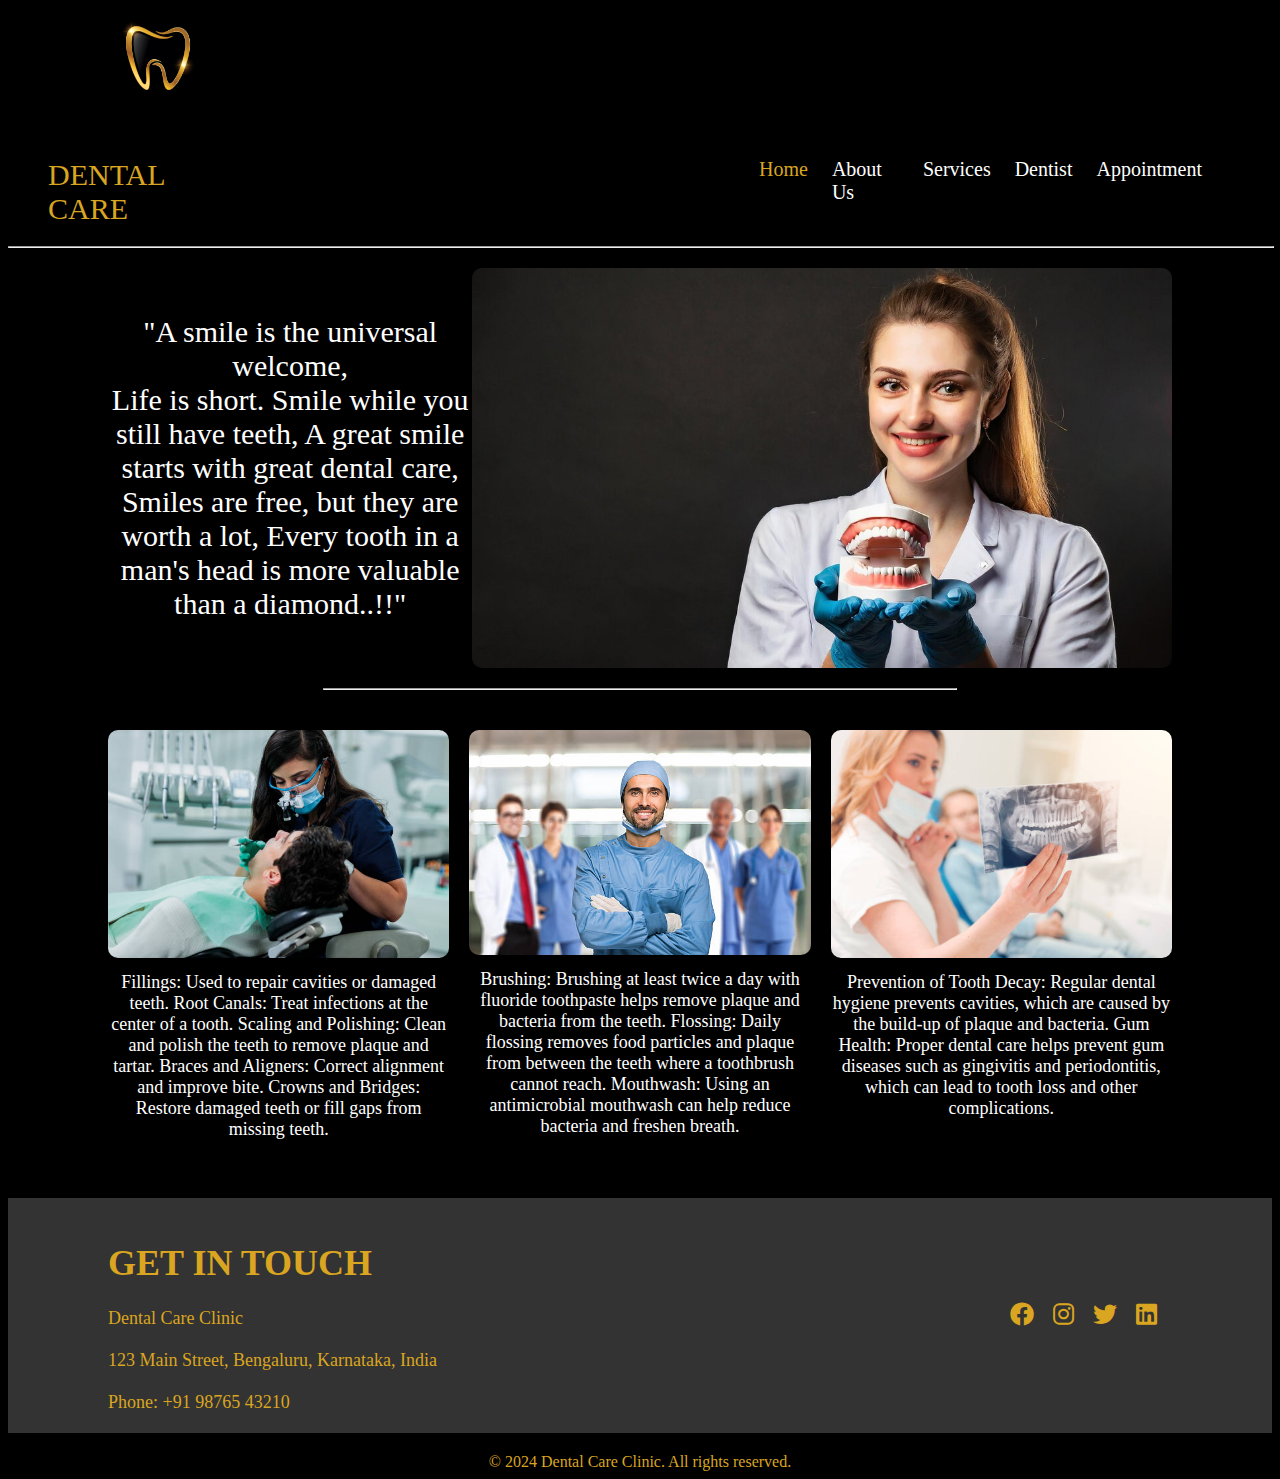
<file: index.html>
<!DOCTYPE html>
<html lang="en">
<head>
    <meta charset="UTF-8">
    <meta name="viewport" content="width=device-width, initial-scale=1.0">
    <title>Dental Care</title>
    <link rel="stylesheet" href="https://cdnjs.cloudflare.com/ajax/libs/font-awesome/6.0.0-beta3/css/all.min.css">
    <style>
        nav ul {
            margin-top: 50px;
            margin-right: 70px;
            list-style: none;
            display: flex;
            font-size: 20px;
            gap: 1.5rem;
        }
        nav ul li a {
            color: white;
            text-decoration: none;
            transition: transform 0.3s ease, color 0.3s ease;
        }
        nav ul li a:hover {
            color: goldenrod;
            transform: scale(1.2);
        }
        .content-section {
            display: flex;
            justify-content: space-between;
            align-items: center;
            margin: 20px 100px;
        }
        .content-section p {
            color: white;
            font-size: 30px;
            font-family: 'Georgia', serif;
            max-width: 45%;
            text-align: center;
        }
        .content-section p:hover{
            color:goldenrod;
        }
        .content-section img {
            height: 400px;
            width: auto;
            border-radius: 10px;
            transition: transform 0.4s ease;
        }
        .content-section img:hover {
            transform: scale(1.05);
        }
        .grid-section {
            display: grid;
            grid-template-columns: repeat(3, 1fr);
            gap: 20px;
            margin: 40px 100px;
        }
        .grid-item {
            text-align: center;
            color: white;
            transition: transform 0.3s ease, box-shadow 0.3s ease;
        }
        .grid-item img {
            width: 100%;
            height: auto;
            border-radius: 10px;
            transition: transform 0.3s ease;
        }
        .grid-item p {
            margin-top: 10px;
            font-size: 18px;
            font-family: 'Georgia', serif;
        }
        .grid-item:hover {
            transform: scale(1.05);
            box-shadow: 0 4px 15px rgba(255, 215, 0, 0.5); /* Goldenrod shadow */
        }
        .grid-item:hover img {
            transform: scale(1.05);
        }
        .grid-item:hover p {
            color: goldenrod;
        }
        footer {
            background-color: #333;
            color: goldenrod;
            padding: 20px 100px;
            display: flex;
            justify-content: space-between;
            align-items: center;
        }
        .footer-icons a {
            color: goldenrod;
            font-size: 24px;
            margin-right: 15px;
            transition: color 0.3s ease;
        }
        .footer-icons a:hover {
            color: white;
        }
        .footer-address {
            font-family: 'Georgia', serif;
            font-size: 18px;
        }
        
        footer :hover{
            color:white;
        }
    </style>
</head>
<body style="background-color: black;">
    <div>
        <img src="logo1.jpg" style="border-radius: 100px; float: left; height: 100px; width: 100px; margin-left: 100px;"/>
        <nav style="float: right;">
            <ul>
                <li style="color: goldenrod; font-size: 30px; font-weight: 100;margin-right:510px">DENTAL CARE</li>
                <li><a href="index.html" style="color: goldenrod">Home</a></li>
                <li><a href="about.html">About Us</a></li>
                <li><a href="services.html">Services</a></li>
                <li><a href="doctor.html">Dentist</a></li>
                <li><a href="appointment.html">Appointment</a></li>
            </ul>
        </nav>
    </div>
    <div>
        <hr style="width: 100%;">
    </div>

    <!-- New Content Section -->
    <div class="content-section">
        <p>
            "A smile is the universal welcome, <br>
            Life is short. Smile while you still have teeth,
            A great smile starts with great dental care,
            Smiles are free, but they are worth a lot,
            Every tooth in a man's head is more valuable than a diamond..!!" <br>
        </p>
        <img src="doctor.jpg" alt="Dental Image">
    </div>
    <hr style="width: 50%;">

    <!-- Grid Section -->
    <div class="grid-section">
        <div class="grid-item">
            <img src="image1.jpg" alt="Image 1">
            <p>Fillings: Used to repair cavities or damaged teeth.
                Root Canals: Treat infections at the center of a tooth.
                Scaling and Polishing: Clean and polish the teeth to remove plaque and tartar.
                Braces and Aligners: Correct alignment and improve bite.
                Crowns and Bridges: Restore damaged teeth or fill gaps from missing teeth.</p>
        </div>
        <div class="grid-item">
            <img src="image2.jpg" alt="Image 2">
            <p>Brushing: Brushing at least twice a day with fluoride toothpaste helps remove plaque and bacteria from the teeth.
                Flossing: Daily flossing removes food particles and plaque from between the teeth where a toothbrush cannot reach.
                Mouthwash: Using an antimicrobial mouthwash can help reduce bacteria and freshen breath.</p>
        </div>
        <div class="grid-item">
            <img src="image3.jpg" alt="Image 3">
            <p>Prevention of Tooth Decay: Regular dental hygiene prevents cavities, which are caused by the build-up of plaque and bacteria.
                Gum Health: Proper dental care helps prevent gum diseases such as gingivitis and periodontitis, which can lead to tooth loss and other complications.</p>
        </div>
    </div>

    <!-- Footer Section -->
    <footer>
        <div class="footer-address">
            <h1>GET IN TOUCH</h1>
            Dental Care Clinic<br><br>
            123 Main Street, Bengaluru, Karnataka, India<br><br>
            Phone: +91 98765 43210
        </div>
        <div class="footer-icons">
            <a href="#"><i class="fab fa-facebook"></i></a>
            <a href="#"><i class="fab fa-instagram"></i></a>
            <a href="#"><i class="fab fa-twitter"></i></a>
            <a href="#"><i class="fab fa-linkedin"></i></a>
        </div>
        
    </footer>
    <div style="margin-top: 20px; text-align: center; width: 100%; color: goldenrod; font-family: 'Georgia', serif;">
            © 2024 Dental Care Clinic. All rights reserved.
        </div>

</body>
</html>
</file>
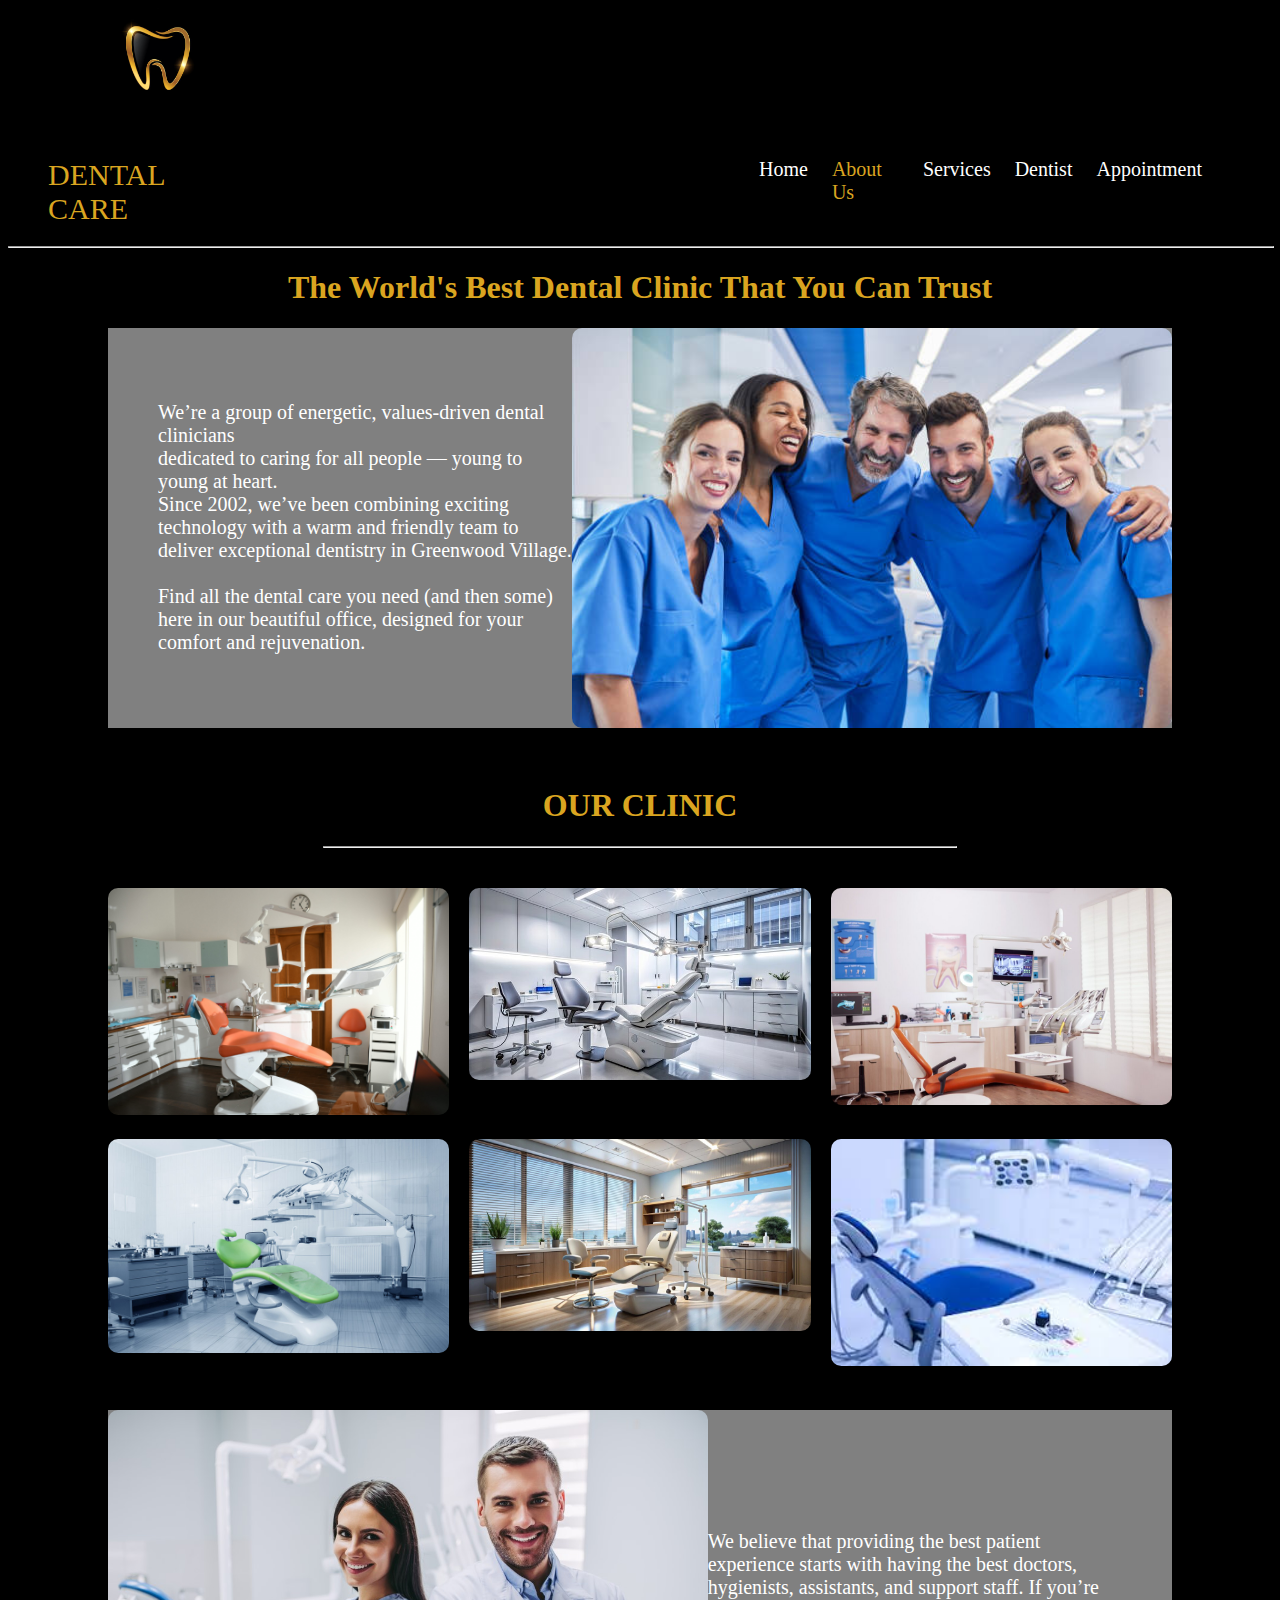
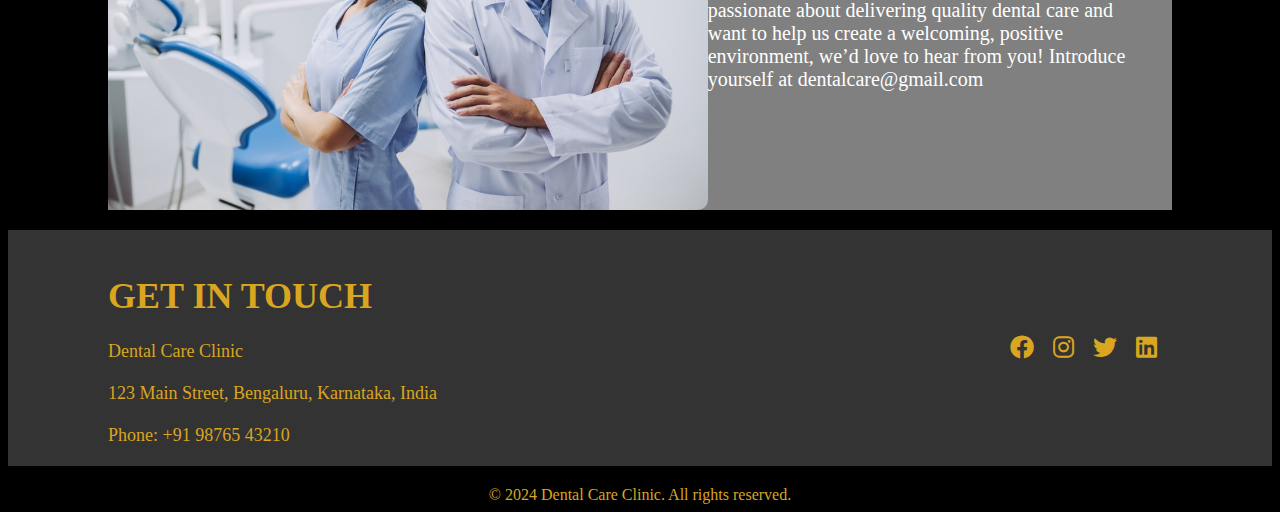
<file: about.html>
<!DOCTYPE html>
<html lang="en">
<head>
    <meta charset="UTF-8">
    <meta name="viewport" content="width=device-width, initial-scale=1.0">
    <title>Dental Care</title>
    <link rel="stylesheet" href="https://cdnjs.cloudflare.com/ajax/libs/font-awesome/6.0.0-beta3/css/all.min.css">
    <style>
        nav ul {
            margin-top: 50px;
            margin-right: 70px;
            list-style: none;
            display: flex;
            font-size: 20px;
            gap: 1.5rem;
        }
        nav ul li a {
            color: white;
            text-decoration: none;
            transition: transform 0.3s ease, color 0.3s ease;
        }
        nav ul li a:hover {
            color: goldenrod;
            transform: scale(1.2);
        }
        .content-section {
            display: flex;
            justify-content: space-between;
            align-items: center;
            margin: 20px 100px;
            background-color: grey;
        }
        .content-section p {
            color: white;
            font-size: 20px;
            font-family: 'Georgia', serif;
            max-width: 45%;
        }
        .content-section p:hover {
            color: black;
        }
        .content-section img {
            height: 400px;
            width: auto;
            border-radius: 10px;
            transition: transform 0.4s ease;
        }
        .content-section img:hover {
            transform: scale(1.05);
        }
        .grid-container {
            display: grid;
            grid-template-columns: repeat(3, 1fr);
            gap: 20px;
            margin: 40px 100px;
        }
        .grid-item {
            text-align: center;
            transition: transform 0.3s ease, box-shadow 0.3s ease;
        }
        .grid-item img {
            width: 100%;
            height: auto;
            border-radius: 10px;
            transition: transform 0.3s ease;
        }
        .grid-item img:hover {
            transform: scale(1.05);
            box-shadow: 0 4px 15px rgba(255, 215, 0, 0.5); /* Goldenrod shadow */
        }
        .grid-item:hover img {
            transform: scale(1.05);
        }
        .image-container {
            display: flex;
            justify-content: center;
            align-items: center;
            background-color: rgba(255, 215, 0, 0.2); /* Light goldenrod background */
            padding: 10px;
            margin-top: 10px;
            border-radius: 10px;
        }
        footer {
            background-color: #333;
            color: goldenrod;
            padding: 20px 100px;
            display: flex;
            justify-content: space-between;
            align-items: center;
        }
        .footer-icons a {
            color: goldenrod;
            font-size: 24px;
            margin-right: 15px;
            transition: color 0.3s ease;
        }
        .footer-icons a:hover {
            color: white;
        }
        .footer-address {
            font-family: 'Georgia', serif;
            font-size: 18px;
        }
        footer :hover{
            color:white;
        }
    </style>
</head>
<body style="background-color: black;">
    <div>
        <img src="logo1.jpg" style="border-radius: 100px; float: left; height: 100px; width: 100px; margin-left: 100px;"/>
        <nav style="float: right;">
            <ul>
                <li style="color: goldenrod; font-size: 30px; font-weight: 100;margin-right:510px">DENTAL CARE</li>
                <li><a href="index.html">Home</a></li>
                <li><a href="about.html" style="color: goldenrod">About Us</a></li>
                <li><a href="services.html">Services</a></li>
                <li><a href="doctor.html">Dentist</a></li>
                <li><a href="appointment.html">Appointment</a></li>
            </ul>
        </nav>
    </div>
    <div>
        <hr style="width: 100%;">
    </div>
    <h1 style="text-align: center;color:goldenrod">The World's Best Dental Clinic That You Can Trust</h1>
    <div class="content-section">
        <p style="margin-left: 50px;">
            We’re a group of energetic, values-driven dental clinicians <br>dedicated to caring for all people — young to young at heart.<br> Since 2002, we’ve been combining exciting technology with a warm and friendly team to deliver exceptional dentistry in Greenwood Village.
            <br><br> Find all the dental care you need (and then some) here in our beautiful office, designed for your comfort and rejuvenation.
        </p>
        <img src="dental1.jpg" alt="Dental Clinic Image">
    </div>
<br>
<h1 style="text-align: center;color:goldenrod;">OUR CLINIC</h1>
<hr style="width: 50%;">

    <!-- Grid Section -->
    <div class="grid-container">
        <div class="grid-item">
            <img src="pic1.jpeg" alt="Image 1">
        </div>
        <div class="grid-item">
            <img src="pic2.jpg" alt="Image 2">
        </div>
        <div class="grid-item">
            <img src="pic3.jpg" alt="Image 3">
        </div>
        <div class="grid-item">
            <img src="pic4.jpg" alt="Image 4">
        </div>
        <div class="grid-item">
            <img src="pic5.jpg" alt="Image 5">
        </div>
        <div class="grid-item">
            <img src="pic6.jpeg" alt="Image 6">
        </div>
    </div>
    <div class="content-section">
        <img src="dental3.jpeg" alt="Dental Clinic Image">
        <p style="margin-right: 40px;;">
            We believe that providing the best patient experience starts with having the best doctors, hygienists, assistants, and support staff. If you’re passionate about delivering quality dental care and want to help us create a welcoming, positive environment, 
            we’d love to hear from you! Introduce yourself at dentalcare@gmail.com</p>
    </div>

    <!-- Footer Section -->
    <footer>
        <div class="footer-address">
            <h1>GET IN TOUCH</h1>
            Dental Care Clinic<br><br>
            123 Main Street, Bengaluru, Karnataka, India<br><br>
            Phone: +91 98765 43210
        </div>
        <div class="footer-icons">
            <a href="#"><i class="fab fa-facebook"></i></a>
            <a href="#"><i class="fab fa-instagram"></i></a>
            <a href="#"><i class="fab fa-twitter"></i></a>
            <a href="#"><i class="fab fa-linkedin"></i></a>
        </div>
    </footer>
    <div style="margin-top: 20px; text-align: center; width: 100%; color: goldenrod; font-family: 'Georgia', serif;">
        © 2024 Dental Care Clinic. All rights reserved.
    </div>
</body>
</html>
</file>
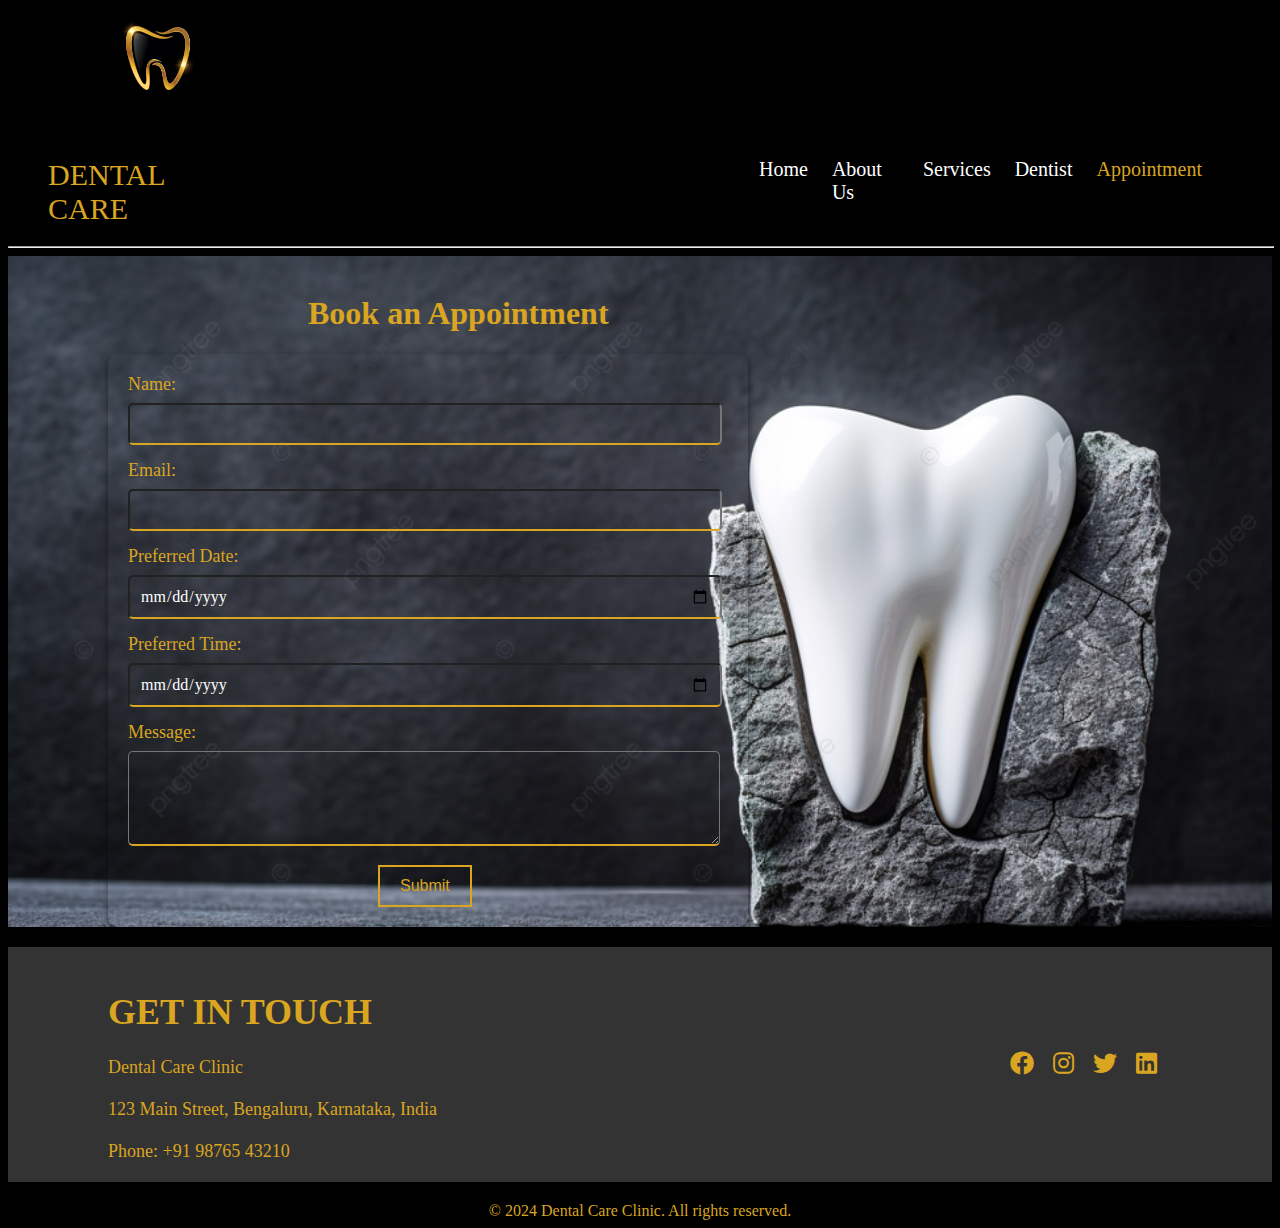
<file: appointment.html>
<!DOCTYPE html>
<html lang="en">
<head>
    <meta charset="UTF-8">
    <meta name="viewport" content="width=device-width, initial-scale=1.0">
    <title>Dental Care</title>
    <link rel="stylesheet" href="https://cdnjs.cloudflare.com/ajax/libs/font-awesome/6.0.0-beta3/css/all.min.css">
    <style>
        nav ul {
            margin-top: 50px;
            margin-right: 70px;
            list-style: none;
            display: flex;
            font-size: 20px;
            gap: 1.5rem;
        }
        nav ul li a {
            color: white;
            text-decoration: none;
            transition: transform 0.3s ease, color 0.3s ease;
        }
        nav ul li a:hover {
            color: goldenrod;
            transform: scale(1.2);
        }
        form {
            padding: 20px;
            border-radius: 10px;
            max-width: 600px;
            margin: 20px auto;
            box-shadow: 0 4px 10px rgba(0, 0, 0, 0.5);
            margin-left: 100px; /* Added margin-left for left-side positioning */
        }

        label {
            display: block;
            font-size: 18px;
            color: goldenrod;
            margin-bottom: 8px;
            font-family: 'Georgia', serif;
        }

        input, textarea {
            width: 95%;
            padding: 10px;
            margin-bottom: 15px;
            border-bottom: 2px solid goldenrod;
            border-radius: 5px;
            background-color: transparent;
            color: white;
            font-size: 16px;
            font-family: 'Georgia', serif;
        }

        input:focus, textarea:focus {
            outline: none;
        }
        
        button {
            padding: 10px 20px;
            border: 2px solid goldenrod;
            background-color: transparent;
            color: goldenrod;
            font-size: 16px;
            cursor: pointer;
            margin-left: 250px;
        }

        button:hover {
            background-color: goldenrod;
            color: black;
        }

        footer {
            background-color: #333;
            color: goldenrod;
            padding: 20px 100px;
            display: flex;
            justify-content: space-between;
            align-items: center;
        }
        .footer-icons a {
            color: goldenrod;
            font-size: 24px;
            margin-right: 15px;
            transition: color 0.3s ease;
        }
        .footer-icons a:hover {
            color: white;
        }
        .footer-address {
            font-family: 'Georgia', serif;
            font-size: 18px;
        }

        footer :hover {
            color: white;
        }
    </style>
</head>
<body style="background-color: black;">
    <div>
        <img src="logo1.jpg" style="border-radius: 100px; float: left; height: 100px; width: 100px; margin-left: 100px;"/>
        <nav style="float: right;">
            <ul>
                <li style="color: goldenrod; font-size: 30px; font-weight: 100;margin-right:510px">DENTAL CARE</li>
                <li><a href="index.html">Home</a></li>
                <li><a href="about.html">About Us</a></li>
                <li><a href="services.html">Services</a></li>
                <li><a href="doctor.html">Dentist</a></li>
                <li><a href="appointment.html" style="color: goldenrod">Appointment</a></li>
            </ul>
        </nav>
    </div>
    <div>
        <hr style="width: 100%;">
    </div>
    <div style="background-image: url('appoint.png'); background-repeat: no-repeat;background-size: cover;">
        <br>
        <h1 style="color: goldenrod;margin-left:300px;">Book an Appointment</h1>
            <form>
                <label for="name">Name:</label>
                <input type="text" id="name" name="name" required>

                <label for="email">Email:</label>
                <input type="email" id="email" name="email" required>

                <label for="date">Preferred Date:</label>
                <input type="date" id="date" name="date" required>

                <label for="date">Preferred Time:</label>
                <input type="date" id="date" name="date" required>

                <label for="message">Message:</label>
                <textarea id="message" name="message" rows="4"></textarea>

                <button type="submit">Submit</button>
            </form>
    </div>
            
    <!-- Footer Section -->
    <footer>
        <div class="footer-address">
            <h1>GET IN TOUCH</h1>
            Dental Care Clinic<br><br>
            123 Main Street, Bengaluru, Karnataka, India<br><br>
            Phone: +91 98765 43210
        </div>
        <div class="footer-icons">
            <a href="#"><i class="fab fa-facebook"></i></a>
            <a href="#"><i class="fab fa-instagram"></i></a>
            <a href="#"><i class="fab fa-twitter"></i></a>
            <a href="#"><i class="fab fa-linkedin"></i></a>
        </div>
    </footer>
    <div style="margin-top: 20px; text-align: center; width: 100%; color: goldenrod; font-family: 'Georgia', serif;">
            © 2024 Dental Care Clinic. All rights reserved.
    </div>

</body>
</html>
</file>
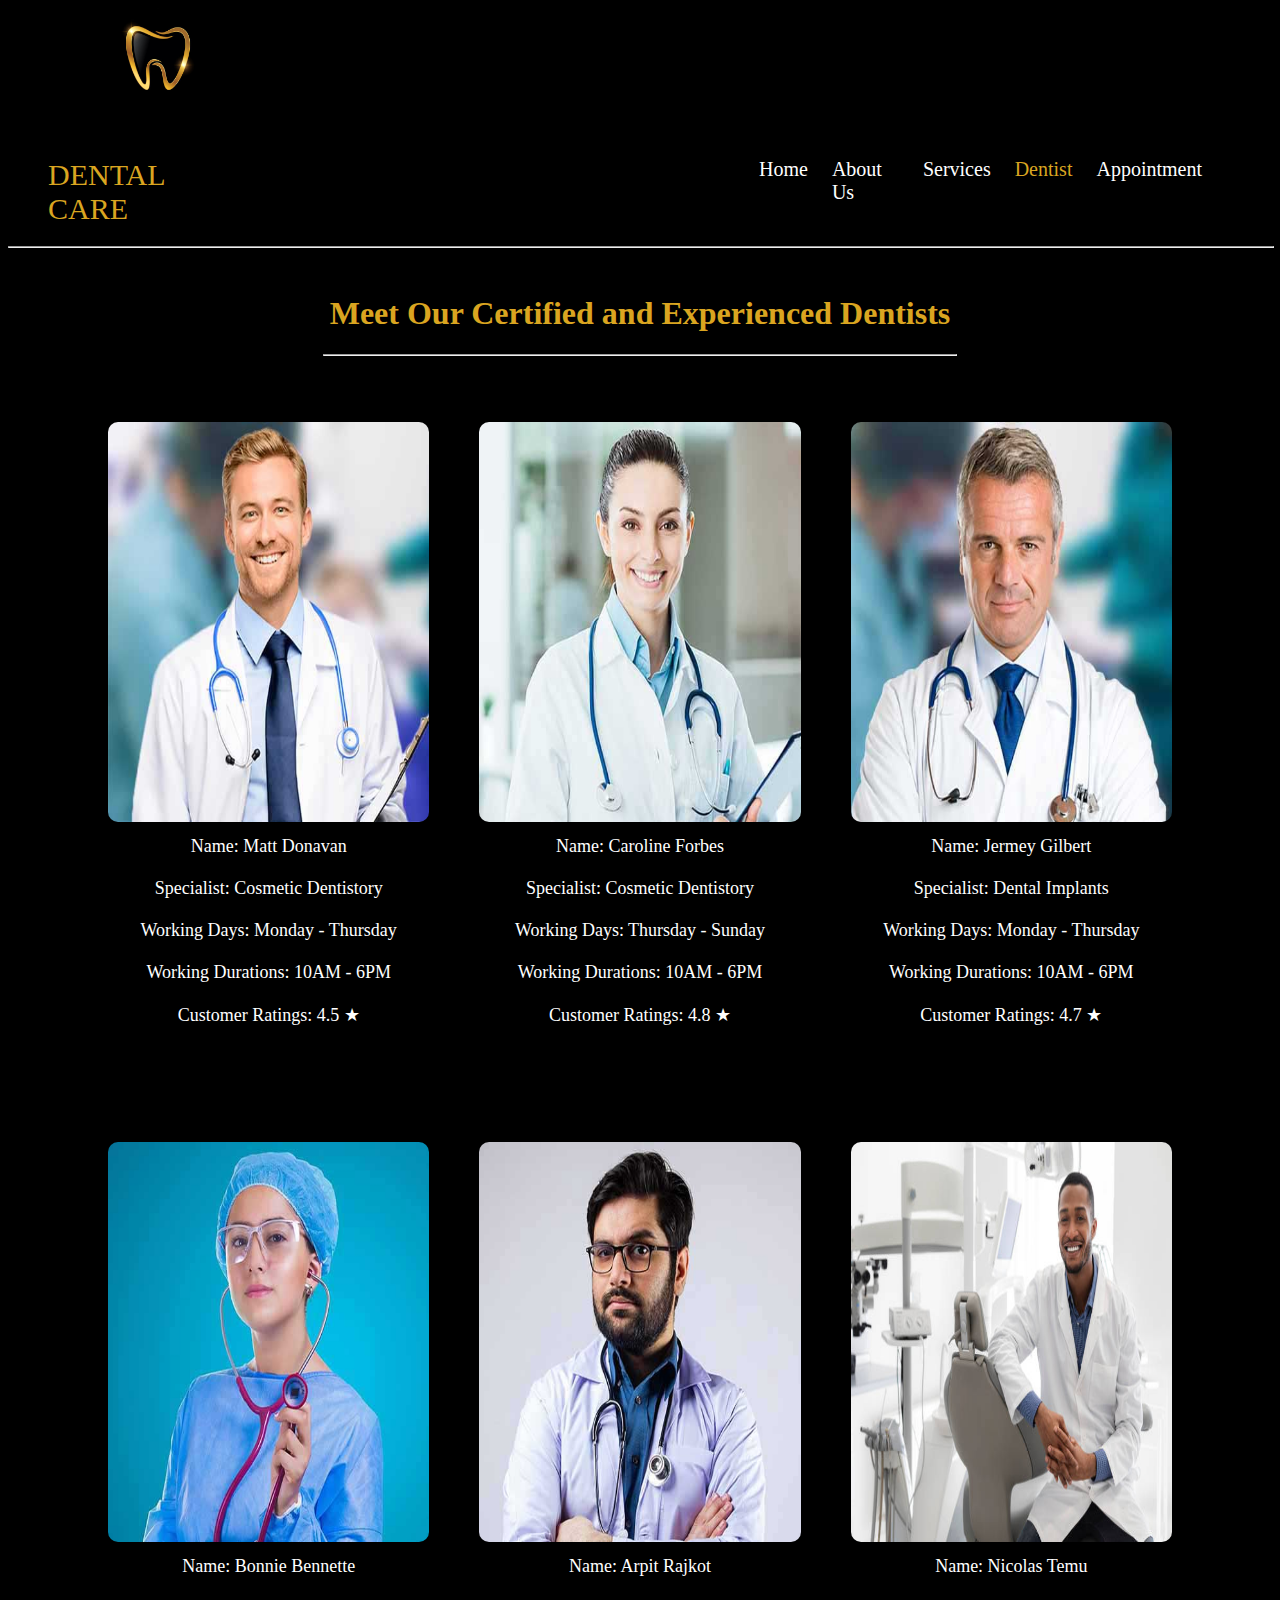
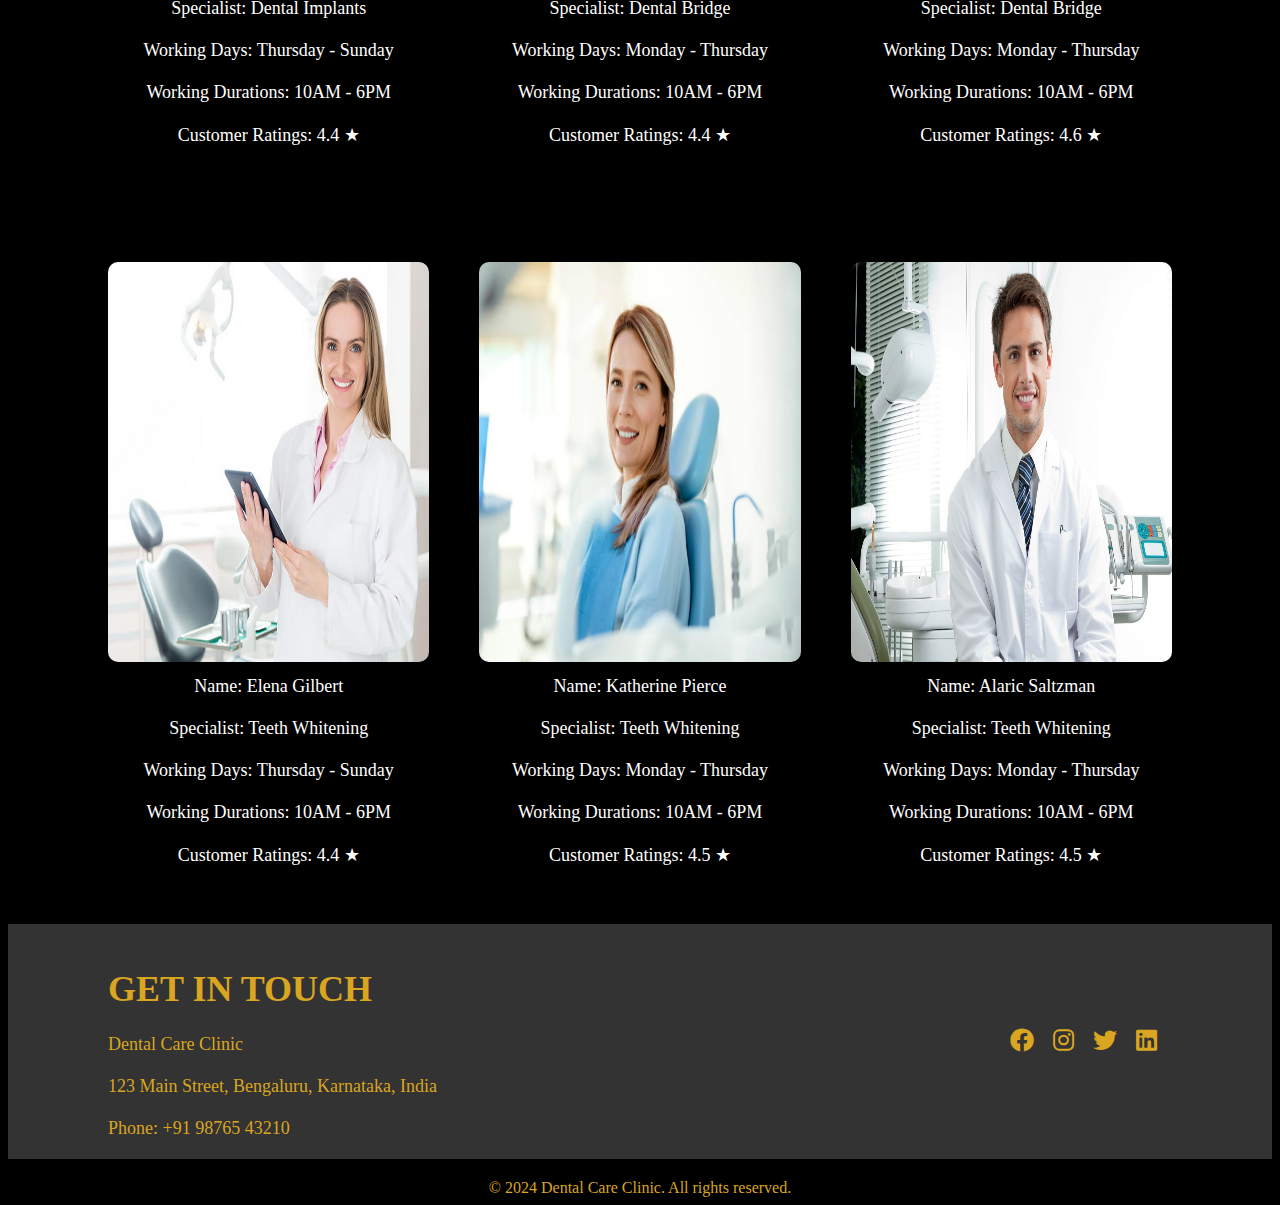
<file: doctor.html>
<!DOCTYPE html>
<html lang="en">
<head>
    <meta charset="UTF-8">
    <meta name="viewport" content="width=device-width, initial-scale=1.0">
    <title>Dental Care</title>
    <link rel="stylesheet" href="https://cdnjs.cloudflare.com/ajax/libs/font-awesome/6.0.0-beta3/css/all.min.css">
    <style>
        nav ul {
            margin-top: 50px;
            margin-right: 70px;
            list-style: none;
            display: flex;
            font-size: 20px;
            gap: 1.5rem;
        }
        nav ul li a {
            color: white;
            text-decoration: none;
            transition: transform 0.3s ease, color 0.3s ease;
        }
        nav ul li a:hover {
            color: goldenrod;
            transform: scale(1.2);
        }
        .grid-section {
            display: grid;
            grid-template-columns: repeat(3, 1fr);
            gap: 50px;
            margin: 40px 100px;
        }
        .grid-item {
            text-align: center;
            color: white;
            transition: transform 0.3s ease, box-shadow 0.3s ease;
        }
        .grid-item img {
            width: 100%;
            height: 400px;
            border-radius: 10px;
            transition: transform 0.3s ease;
        }
        .grid-item p {
            margin-top: 10px;
            font-size: 18px;
            font-family: 'Georgia', serif;
        }
        .grid-item:hover {
            transform: scale(1.05);
            box-shadow: 0 4px 15px rgba(255, 215, 0, 0.5); 
        }
        .grid-item:hover img {
            transform: scale(1.05);
        }
        .grid-item:hover p {
            color: goldenrod;
        }
        footer {
            background-color: #333;
            color: goldenrod;
            padding: 20px 100px;
            display: flex;
            justify-content: space-between;
            align-items: center;
        }
        .footer-icons a {
            color: goldenrod;
            font-size: 24px;
            margin-right: 15px;
            transition: color 0.3s ease;
        }
        .footer-icons a:hover {
            color: white;
        }
        .footer-address {
            font-family: 'Georgia', serif;
            font-size: 18px;
        }
        
        footer :hover{
            color:white;
        }
    </style>
</head>
<body style="background-color: black;">
    <div>
        <img src="logo1.jpg" style="border-radius: 100px; float: left; height: 100px; width: 100px; margin-left: 100px;"/>
        <nav style="float: right;">
            <ul>
                <li style="color: goldenrod; font-size: 30px; font-weight: 100;margin-right:510px">DENTAL CARE</li>
                <li><a href="index.html">Home</a></li>
                <li><a href="about.html">About Us</a></li>
                <li><a href="services.html">Services</a></li>
                <li><a href="doctor.html" style="color: goldenrod">Dentist</a></li>
                <li><a href="appointment.html">Appointment</a></li>
            </ul>
        </nav>
    </div>
    <div>
        <hr style="width: 100%;">
    </div>
    <br>
    <h1 style="text-align: center;color:goldenrod;">Meet Our Certified and Experienced Dentists</h1>
    <hr style="width: 50%;">
    <br>
       <!-- Grid Section -->
    <div class="grid-section">
        <div class="grid-item">
            <img src="doc1.jpg" alt="Image 1"><br>
            <p>Name: Matt Donavan<br><br>
               Specialist: Cosmetic Dentistory<br><br>
               Working Days: Monday - Thursday<BR><br>
               Working Durations: 10AM - 6PM<br><br>
               Customer Ratings: 4.5 ★
            </p>
        </div>
        <div class="grid-item">
            <img src="doc2.jpg" alt="Image 2">
            <p>Name: Caroline Forbes<br><br>
                Specialist: Cosmetic Dentistory<br><br>
                Working Days: Thursday - Sunday<BR><br>
                Working Durations: 10AM - 6PM<br><br>
                Customer Ratings: 4.8 ★
             </p>
        </div>
        <div class="grid-item">
            <img src="doc3.jpg" alt="Image 1">
            <p>Name: Jermey Gilbert<br><br>
                Specialist: Dental Implants<br><br>
                Working Days: Monday - Thursday<BR><br>
                Working Durations: 10AM - 6PM<br><br>
                Customer Ratings: 4.7 ★
             </p>
        </div>
    </div>
    <br>
    <div class="grid-section">
        <div class="grid-item">
            <img src="doc4.jpg" alt="Image 1">
            <p>Name: Bonnie Bennette<br><br>
                Specialist: Dental Implants<br><br>
                Working Days: Thursday - Sunday<BR><br>
                Working Durations: 10AM - 6PM<br><br>
                Customer Ratings: 4.4 ★
             </p>
        </div>
        <div class="grid-item">
            <img src="doc5.jpg" alt="Image 2">
            <p>Name: Arpit Rajkot<br><br>
                Specialist: Dental Bridge<br><br>
                Working Days: Monday - Thursday<BR><br>
                Working Durations: 10AM - 6PM<br><br>
                Customer Ratings: 4.4 ★
             </p>
        </div>
        <div class="grid-item">
            <img src="doc6.jpg" alt="Image 2">
            <p>Name: Nicolas Temu<br><br>
                Specialist: Dental Bridge<br><br>
                Working Days: Monday - Thursday<BR><br>
                Working Durations: 10AM - 6PM<br><br>
                Customer Ratings: 4.6 ★
             </p>
        </div>
    </div>
    <br><div class="grid-section">
        <div class="grid-item">
            <img src="doc7.jpg" alt="Image 1">
            <p>Name: Elena Gilbert<br><br>
                Specialist: Teeth Whitening<br><br>
                Working Days: Thursday - Sunday<BR><br>
                Working Durations: 10AM - 6PM<br><br>
                Customer Ratings: 4.4 ★
             </p>
        </div>
        <div class="grid-item">
            <img src="doc8.jpg" alt="Image 2">
            <p>Name: Katherine Pierce<br><br>
                Specialist: Teeth Whitening<br><br>
                Working Days: Monday - Thursday<BR><br>
                Working Durations: 10AM - 6PM<br><br>
                Customer Ratings: 4.5 ★
             </p>
        </div>
        <div class="grid-item">
            <img src="doc9.jpg" alt="Image 2">
            <p>Name: Alaric Saltzman<br><br>
                Specialist: Teeth Whitening<br><br>
                Working Days: Monday - Thursday<BR><br>
                Working Durations: 10AM - 6PM<br><br>
                Customer Ratings: 4.5 ★
             </p>
        </div>
    </div>
    <!-- Footer Section -->
    <footer>
        <div class="footer-address">
            <h1>GET IN TOUCH</h1>
            Dental Care Clinic<br><br>
            123 Main Street, Bengaluru, Karnataka, India<br><br>
            Phone: +91 98765 43210
        </div>
        <div class="footer-icons">
            <a href="#"><i class="fab fa-facebook"></i></a>
            <a href="#"><i class="fab fa-instagram"></i></a>
            <a href="#"><i class="fab fa-twitter"></i></a>
            <a href="#"><i class="fab fa-linkedin"></i></a>
        </div>
        
    </footer>
    <div style="margin-top: 20px; text-align: center; width: 100%; color: goldenrod; font-family: 'Georgia', serif;">
            © 2024 Dental Care Clinic. All rights reserved.
        </div>

</body>
</html>
</file>
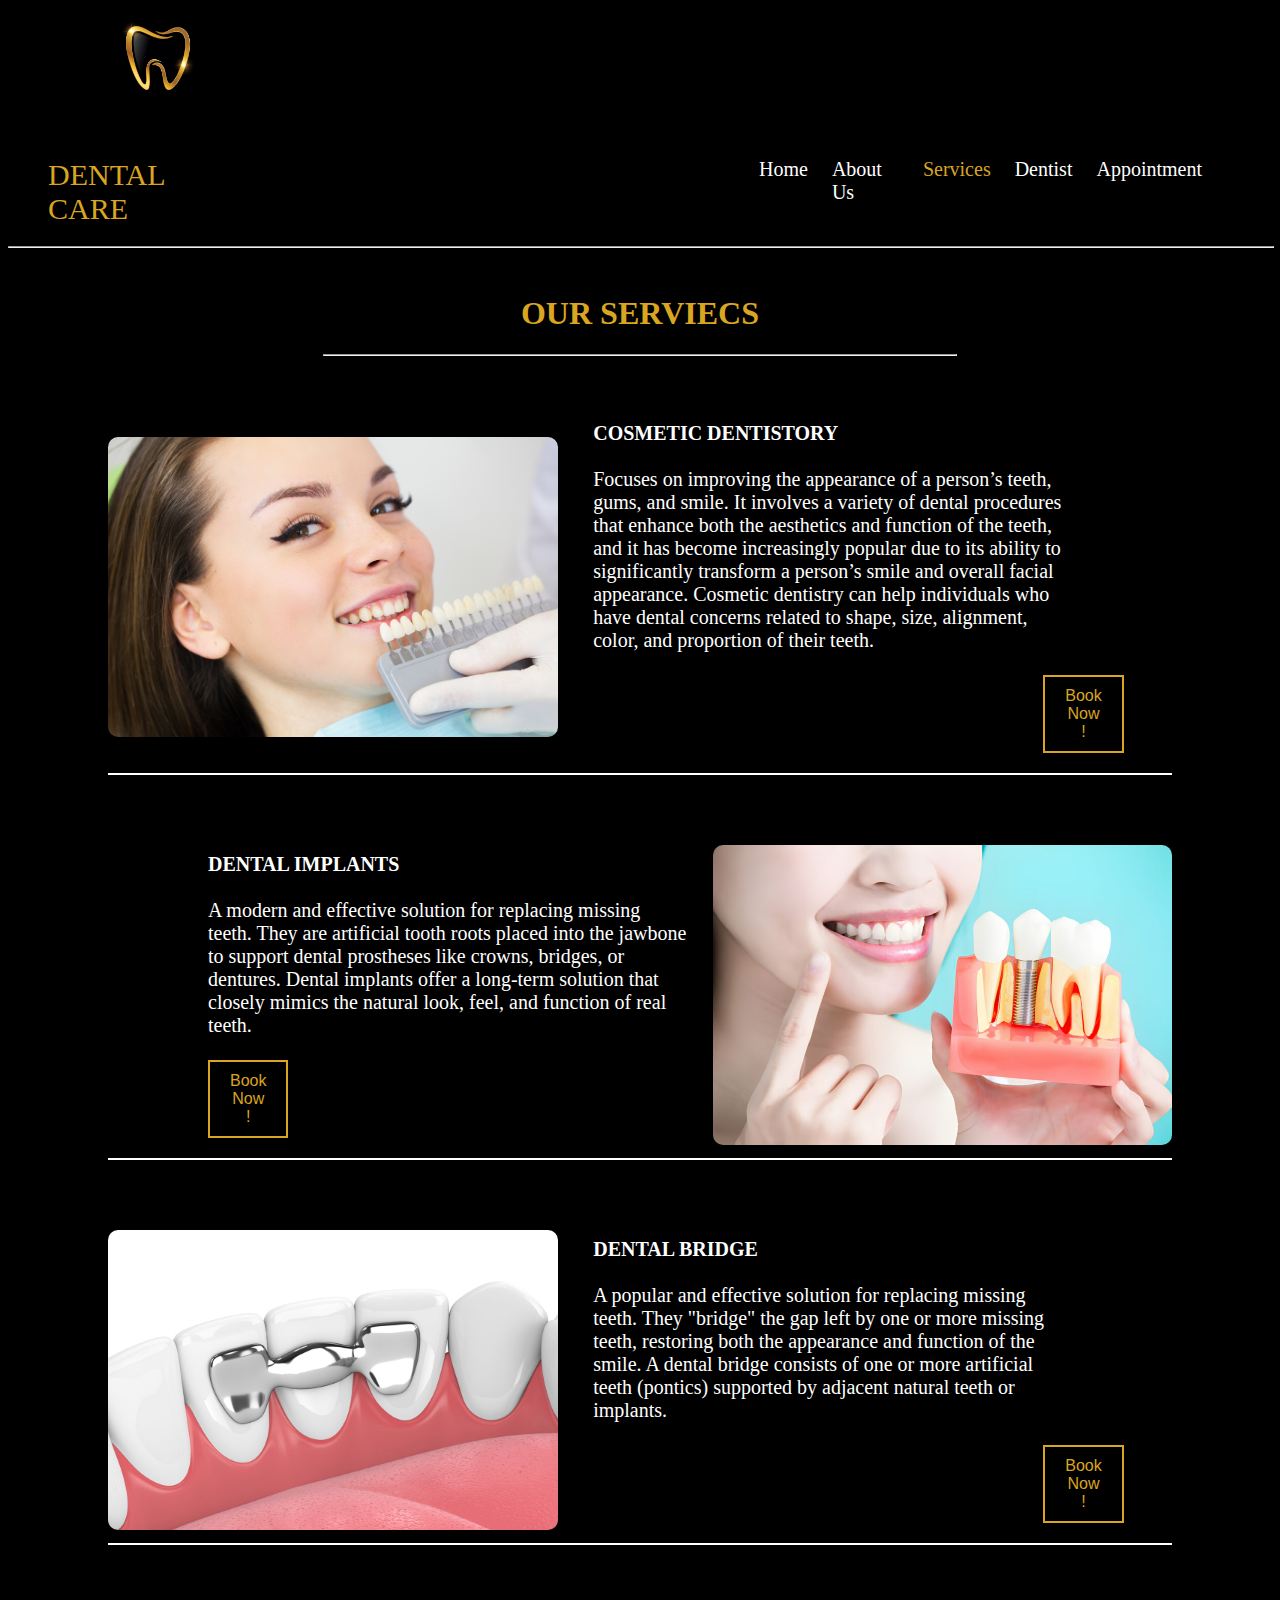
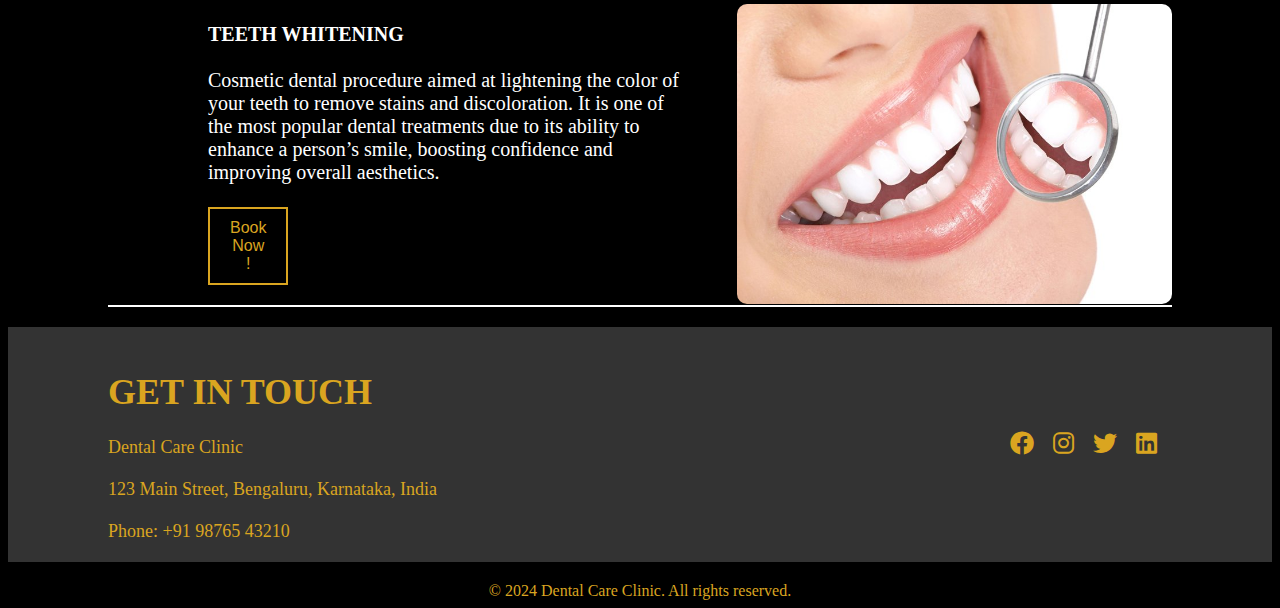
<file: services.html>
<!DOCTYPE html>
<html lang="en">
<head>
    <meta charset="UTF-8">
    <meta name="viewport" content="width=device-width, initial-scale=1.0">
    <title>Dental Care</title>
    <link rel="stylesheet" href="https://cdnjs.cloudflare.com/ajax/libs/font-awesome/6.0.0-beta3/css/all.min.css">
    <style>
        nav ul {
            margin-top: 50px;
            margin-right: 70px;
            list-style: none;
            display: flex;
            font-size: 20px;
            gap: 1.5rem;
        }
        nav ul li a {
            color: white;
            text-decoration: none;
            transition: transform 0.3s ease, color 0.3s ease;
        }
        nav ul li a:hover {
            color: goldenrod;
            transform: scale(1.2);
        }
        .content-section {
            display: flex;
            justify-content: space-between;
            align-items: center;
            margin: 20px 100px;
            transition: transform 0.4s ease, box-shadow 0.3s ease, border-bottom 0.3s ease;
            border-bottom: 2px solid white; 
        }
        .content-section:hover {
            transform: scale(1.05); 
            box-shadow: 0 0 5px 3px goldenrod; 
            border-top: 2px solid goldenrod;
        }
        .content-section p {
            color: white;
            font-size: 20px;
            font-family: 'Georgia', serif;
            max-width: 45%;
        }
        .content-section img {
            height: 300px;
            width: auto;
            border-radius: 10px;
        }
        button {
        padding: 10px 20px;
        border: 2px solid goldenrod;
        background-color: transparent;
        color: goldenrod;
        font-size: 16px;
        cursor: pointer;
        transition: background-color 0.3s, color 0.3s;
        }

    button:hover {
        background-color: goldenrod;
        color: black;
    }
        footer {
            background-color: #333;
            color: goldenrod;
            padding: 20px 100px;
            display: flex;
            justify-content: space-between;
            align-items: center;
        }
        .footer-icons a {
            color: goldenrod;
            font-size: 24px;
            margin-right: 15px;
            transition: color 0.3s ease;
        }
        .footer-icons a:hover {
            color: white;
        }
        .footer-address {
            font-family: 'Georgia', serif;
            font-size: 18px;
        }
        
        footer :hover{
            color:white;
        }
    </style>
</head>
<body style="background-color: black;">
    <div>
        <img src="logo1.jpg" style="border-radius: 100px; float: left; height: 100px; width: 100px; margin-left: 100px;"/>
        <nav style="float: right;">
            <ul>
                <li style="color: goldenrod; font-size: 30px; font-weight: 100;margin-right:510px">DENTAL CARE</li>
                <li><a href="index.html">Home</a></li>
                <li><a href="about.html">About Us</a></li>
                <li><a href="services.html" style="color: goldenrod">Services</a></li>
                <li><a href="doctor.html">Dentist</a></li>
                <li><a href="appointment.html">Appointment</a></li>
            </ul>
        </nav>
    </div>
    <div>
        <hr style="width: 100%;">
    </div>
    <br>
    <h1 style="text-align: center;color:goldenrod;">OUR SERVIECS</h1>
    <hr style="width: 50%;">

<br>
    <div class="content-section">
        <img src="service.jpg" alt="Dental Clinic Image">
        <p style="margin-right: 100px;"><b>COSMETIC DENTISTORY</b><br><br>
            Focuses on improving the appearance of a person’s teeth, gums, and smile. It involves a variety of dental procedures that enhance both the 
            aesthetics and function of the teeth, and it has become increasingly popular due to its ability to significantly transform a person’s smile 
            and overall facial appearance. Cosmetic dentistry can help individuals who have dental concerns related to shape, size, alignment, color, and
             proportion of their teeth.  
             <br><br>
             <button onclick="location.href='appointment.html'" style="margin-left: 450px;;">Book Now !</button>  
        </p>
    </div>
    <br>
    <div class="content-section">
        <p style="margin-left: 100px;"><b>DENTAL IMPLANTS</b><br><br>
            A modern and effective solution for replacing missing teeth. They are artificial tooth roots placed into the jawbone to support dental prostheses
             like crowns, bridges, or dentures. Dental implants offer a long-term solution that closely mimics the natural look, feel, and function of real teeth. 
             <br><br>
             <button onclick="location.href='appointment.html'" style="margin-right: 450px;">Book Now !</button>     
        </p>
        <img src="service2.jpg" alt="Dental Clinic Image">
    </div>
    <br>
    <div class="content-section">
        <img src="service3.jpg" alt="Dental Clinic Image">
        <p style="margin-right: 100px;"><b>DENTAL BRIDGE</b><br><br>
            A popular and effective solution for replacing missing teeth. They "bridge" the gap left by one or more missing teeth, restoring both the appearance 
            and function of the smile. A dental bridge consists of one or more artificial teeth (pontics) supported by adjacent natural teeth or implants.
            <br><br>
             <button onclick="location.href='appointment.html'" style="margin-left: 450px;;">Book Now !</button>      
        </p>
    </div>
    <br>
    <div class="content-section">
        <p style="margin-left: 100px;"><b>TEETH WHITENING</b><br><br>
            Cosmetic dental procedure aimed at lightening the color of your teeth to remove stains and discoloration. It is one of the most popular dental 
            treatments due to its ability to enhance a person’s smile, boosting confidence and improving overall aesthetics.   
            <br><br>
            <button onclick="location.href='appointment.html'" style="margin-right: 450px;">Book Now !</button>  
        </p>
        <img src="service4.jpg" alt="Dental Clinic Image">
    </div>
    <!-- Footer Section -->
    <footer>
        <div class="footer-address">
            <h1>GET IN TOUCH</h1>
            Dental Care Clinic<br><br>
            123 Main Street, Bengaluru, Karnataka, India<br><br>
            Phone: +91 98765 43210
        </div>
        <div class="footer-icons">
            <a href="#"><i class="fab fa-facebook"></i></a>
            <a href="#"><i class="fab fa-instagram"></i></a>
            <a href="#"><i class="fab fa-twitter"></i></a>
            <a href="#"><i class="fab fa-linkedin"></i></a>
        </div>
        
    </footer>
    <div style="margin-top: 20px; text-align: center; width: 100%; color: goldenrod; font-family: 'Georgia', serif;">
            © 2024 Dental Care Clinic. All rights reserved.
        </div>

</body>
</html>
</file>
